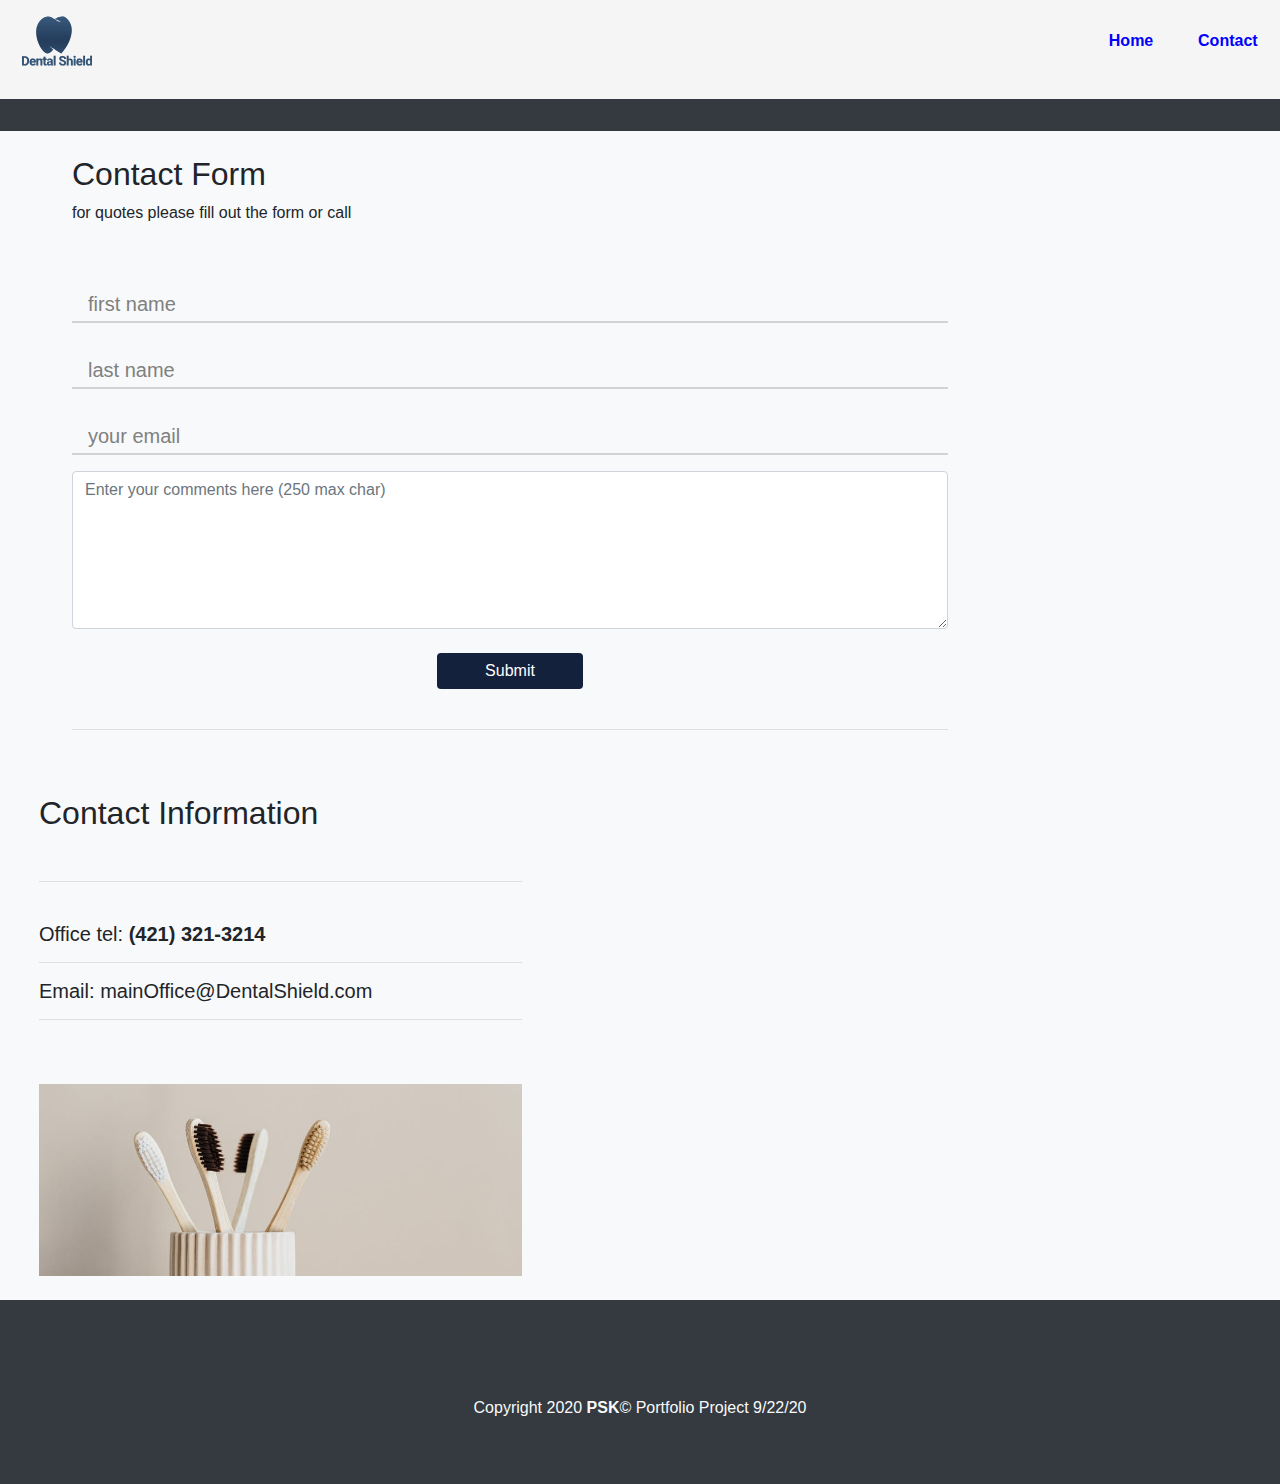
<file: contact.html>
<!DOCTYPE html>
<html lang="en">
<link rel="stylesheet" href="main.css">

<head>
    <link rel="stylesheet" href="https://stackpath.bootstrapcdn.com/bootstrap/4.3.1/css/bootstrap.min.css" integrity="sha384-ggOyR0iXCbMQv3Xipma34MD+dH/1fQ784/j6cY/iJTQUOhcWr7x9JvoRxT2MZw1T" crossorigin="anonymous">
    <meta charset="utf-8">
    <meta name="viewport" content="width=device-width, initial-scale=1.0">
    <title>Dental Care</title>
</head>

<header>
    <nav id="main-nav">
        <ul id="navbar">
            <li id="logo"><a href="index.html"><img src="DentalShield.svg" alt="" width="70" height="70"></a></li>
            <li class="nav-item"><a href="index.html" class="nav-link font-weight-bold">Home</a></li>
            <li class="nav-item"><a href="contact.html" class="nav-link font-weight-bold">Contact</a></li>
        </ul>
        <div class="burger">
            <div class="line1"></div>
            <div class="line2"></div>
            <div class="line3"></div>
        </div>
    </nav>
</header>

<body class="bg-dark">
    <div class="container-fluid text-center">
        <div class=" row text-left bg-light p-4">
            <div class="pl-5 pr-5 pb-5">
                <h2>Contact Form</h2>
                <p class="mb-5">for quotes please fill out the form or call</p>
                <form action="#" class="form-holder">
                    <div class="label-holder column">
                        <input class="label-item" type="text" name="-name" placeholder=" " required>
                        <label for="f-name" class="label-name"><span class="label-push">first name</span></label>
                    </div>
                    <div class="label-holder">
                        <input class="label-item" type="text" name="l-name" placeholder=" " required>
                        <label for="l-name" class="label-name"><span class="label-push">last name</span></label>
                    </div>
                    <div class="label-holder">
                        <input class="label-item" type="email" name="l-name" placeholder=" " required>
                        <label for="email" class="label-name"><span class="label-push">your email</span></label>
                    </div>
                    <textarea class="form-control" name="commnets" id="comments" cols="90" rows="6" maxlength="250" placeholder="Enter your comments here (250 max char)"></textarea>
                    <div class="text-center">
                        <button type="submit" class="btn btn-primary m-4 pr-5 pl-5">Submit</button>
                    </div>
                </form>
                <hr>
            </div>
            <div class="  col-md-5">
                <h2 class="mb-5">Contact Information </h2>
                <hr>
                <br>
                <h5>Office tel: <strong>(421) 321-3214</strong></h5>
                <hr>
                <h5>Email: <span class="text-black">mainOffice@DentalShield.com</span></h5>
                <hr>
                <br>
                <br>
                <div class="container2 text- text-center">
                </div>
            </div>
        </div>
    </div>
    <footer class="bg-dark text-light">
        <div class="text-center mt-5 p-5">
            <p>Copyright 2020 <strong>PSK</strong>&copy; Portfolio Project 9/22/20</p>
        </div>
    </footer>
</file>
<file: main.css>
* {
    margin: 0;
    padding: 0;
    box-sizing: border-box;
}

texarea {
    resize: none;
}

a {
    text-decoration: none !important;
  color:blue!important;
    font-weight: bold;
}

html {
    font-family: 'Roboto', monospace;
    scroll-behavior: smooth;
}

#main-nav {
    background-color: whitesmoke;
    width: 100%;
    height: 100%;
    margin: auto;
    display: flex;
    align-items: center;
}

.cover-cta {
    width: 15rem;
    height: 15rem;
    margin: auto;
    margin-bottom: 3rem;
    border-radius: 100%;

}

.bg-smoke {
    background-color: #f1faee;
    border-radius: 2rem;
    padding-bottom: 3rem;
}

#diamond {

    background: url(Diamond.jpg) no-repeat center center;
    background-size: 100% auto;
}

#diamond2 {

    background: url(toothbrush.jpeg) no-repeat center center;
    background-size: 100% auto;
}

#diamond3 {

    background: url(dentistChair.jpeg) no-repeat center center;
    background-size: 140% auto;
}

#navbar {
    width: 100%;
    height: 100%;
    align-items: center;
    display: flex;
}

#logo {
    margin-left: 1rem;
    margin-right: auto;
}

li {
    text-align: center;
    padding: .4rem;
    list-style: none;
}

header {
    margin-bottom: 2rem;
}

.container {
    padding-bottom: 1rem !important;
    background:
    url(toothbrush.jpeg) no-repeat center center;
    background-size: 100%;
}

.container2 {
    padding-bottom: 12rem !important;
    background:
    url(toothbrush.jpeg) no-repeat center center;
    background-size: 100%;
}

.shadowtext {
    background-color: rgba(33, 210, 253, 1);
}

.shadowtext-black {
    text-shadow: 2px 2px black;
}

.burger {
    display: none;
    margin-left: auto;
}

.burger div {
    width: 2rem;
    margin: .2rem;
    height: .4rem;
    background-color: darkgray;
}

#cta {
    text-align: center;
    margin: auto;
    padding: 1rem;
}

#cta2 {
    margin: auto;
    background-color: #f1faee;
}

#cta2 div {
    margin: auto;
}

.bg-1 {
    background-color: #001233;
}

.bg-2 {
    background-color: #001233;
}

.bg-3 {
    background-color: #001233;
}

.btn-primary {
    background-color: #14213d !important;
    border: none !important;
}

.bg-gray {
    background-color: whitesmoke;
}
.img {
    width: 200px;
    height: 200px;
    object-fit: cover;
}

.cta-border {
    font-weight: 400;
    color: #f1faee;
    background-color: #14213d;
}

.cta2-image-1 {
    background: url(Linda.jpg) no-repeat center center;
}

.cta2-image-2 {
    background: url(dentistCHair.jpeg) no-repeat center center;
}

.cta2-image-3 {
    background: url(dentist.jpeg) no-repeat center center;
}

.cover {
    height: 100%;
    width: 100%;
    color: white;
    filter: grayscale(100%);
    padding-top: 36%;
    background-size: 100% auto;
}

.cover:hover {
    filter: grayscale(0%);
    transition: linear 0.3s all;
}

.dentist {
    background: url(Dentist.png)no-repeat center right;
    background-size: auto 100%;
}

#about {
    margin: auto
}

#card {

    margin-top: 5% !important;
    margin-left: 20% !important;
}

.dr-text {
    margin-left: 40%;
}

.label-holder {
    overflow: hidden;
    width: 100%;
    height: 100%;
    position: relative;
    margin-top: 1rem;
    margin-bottom: 1rem;
}

.label-holder input {
    width: 100%;
    height: 100%;
    background-color: transparent;
    padding: 1rem;
    border: none;
    outline: none;
}

.label-name {
    width: 100%;
    height: 100%;
    position: absolute;
    top: 0px;
    left: 0px;
    border-bottom: 2px solid lightgray;
    pointer-events: none;
}

.label-name:after {
    content: "";
    width: 100%;
    height: 100%;
    position: absolute;
    top: 0;
    left: 0;
    transform: translateX(-100%);
    border-bottom: 2px solid #14213d;
}

.label-push {
    position: absolute;
    top: 0;
    left: 0;
    padding: 1rem;
    pointer-events: none;
    color: gray;
    font-weight: 400;
    font-size: 20px;
}

.label-holder input:focus + .label-name .label-push,
.label-holder input:not(:placeholder-shown) + .label-name .label-push {
    transform: translateY(-40%);
    font-size: 15px;
    color: #14213d;
    transition: ease 0.3s all;
}

.label-holder input:focus + .label-name:after,
.label-holder input:not(:placeholder-shown) + .label-name:after {
    transform: translateX(0%);
    transition: ease 0.3s all;
}

.dentist2 {
    width: 10rem !important;
    height: auto;
    padding: 8rem;
    background: url(Dentist.png)no-repeat center center;
    background-size: auto 100%;

}

a:focus{
    color:gray!important;
    border-bottom: 1px solid white!important;
}
@media (max-width:800px) {
    .nav-link{
border-bottom: 1px solid darkgray;
    }
    #logo{
        top:0;
        position: absolute;
        margin: auto;
        width: 100%;
    }
    
    #card {
        margin: 0 !important;
        background-color: whitesmoke;
    }

    .dentist {
        background-image: none;
    }

    .container {
        background: none;
        padding: 0 !important;
    }

    .dr-text {
        margin-left: 0%;
        text-align: center;
    }

    .navbar {
        width: 100vh;
        height: 10vh;
        overflow: hidden;
        display: flex;
        flex-direction:column;
        position: absolute;
        top: 0;
        left: 0;
        margin: auto;
        text-align: center;
        z-index: 1;
        transform: translateY(-150%);
        transition: 0.3s ease all;
    }
    #main-nav{
        width: 100%;
        height:100%;
        background-color: black;
        position: relative;
        margin-bottom: 5rem;
        height: auto;

    }
    .close-btn {
        display: none;
    }

    .burger {
        position: absolute;
        top: 1.6rem;
        left: 1rem;
        z-index: 1;
        display: block;
    }

    .appear {
        height:30vh;
          margin-top: 6rem;
        position: absolute;
        transform: translateY(0%);
    }
    .burger.close .line2{
        opacity:0;
        transform: translateX(-2rem);
          transition: 0.3s ease all;
    }
    .burger.close .line3{
    transform: rotate(45deg);
        transition: 0.3s ease all;
        background-color: red;
    }
     .burger.close .line1{
    transform:translateY(1.2rem) rotate(-45deg);
    transition:0.3s ease all;
        background-color: darkred;
    }
}
</file>
